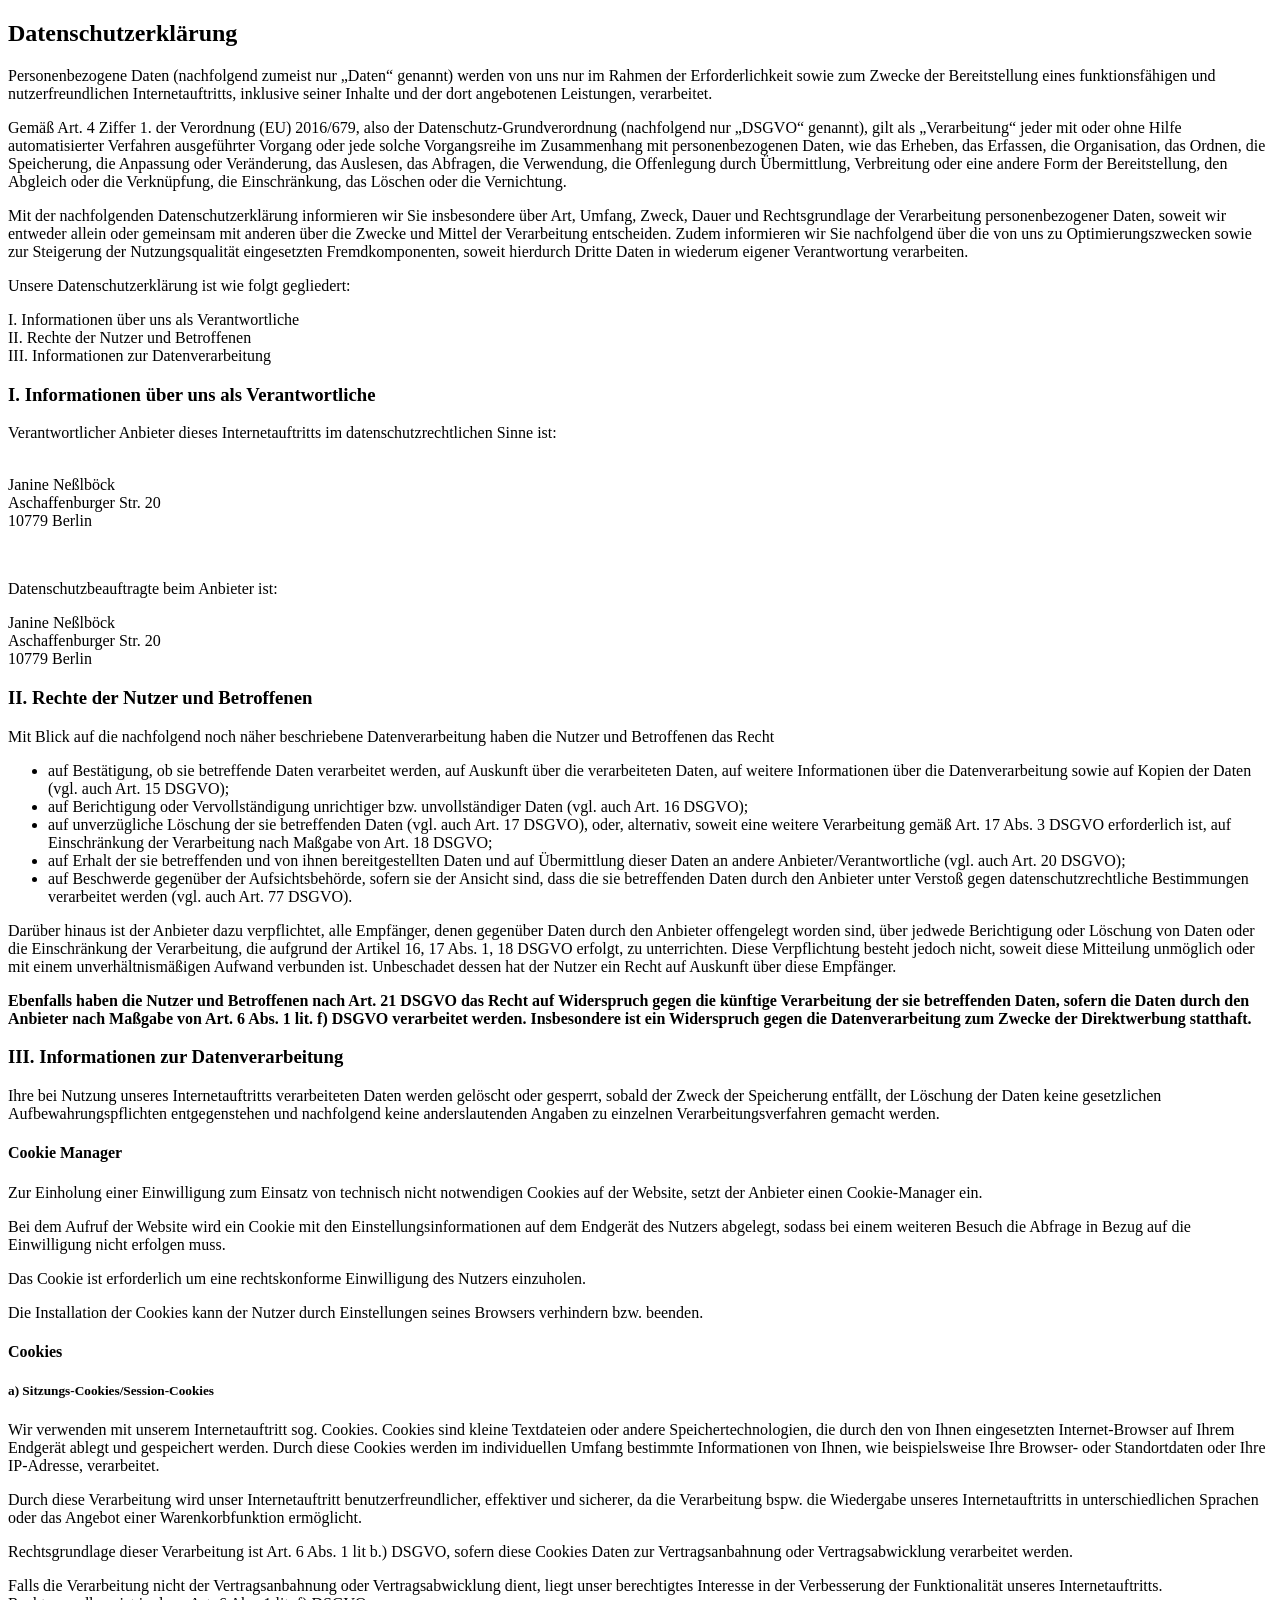
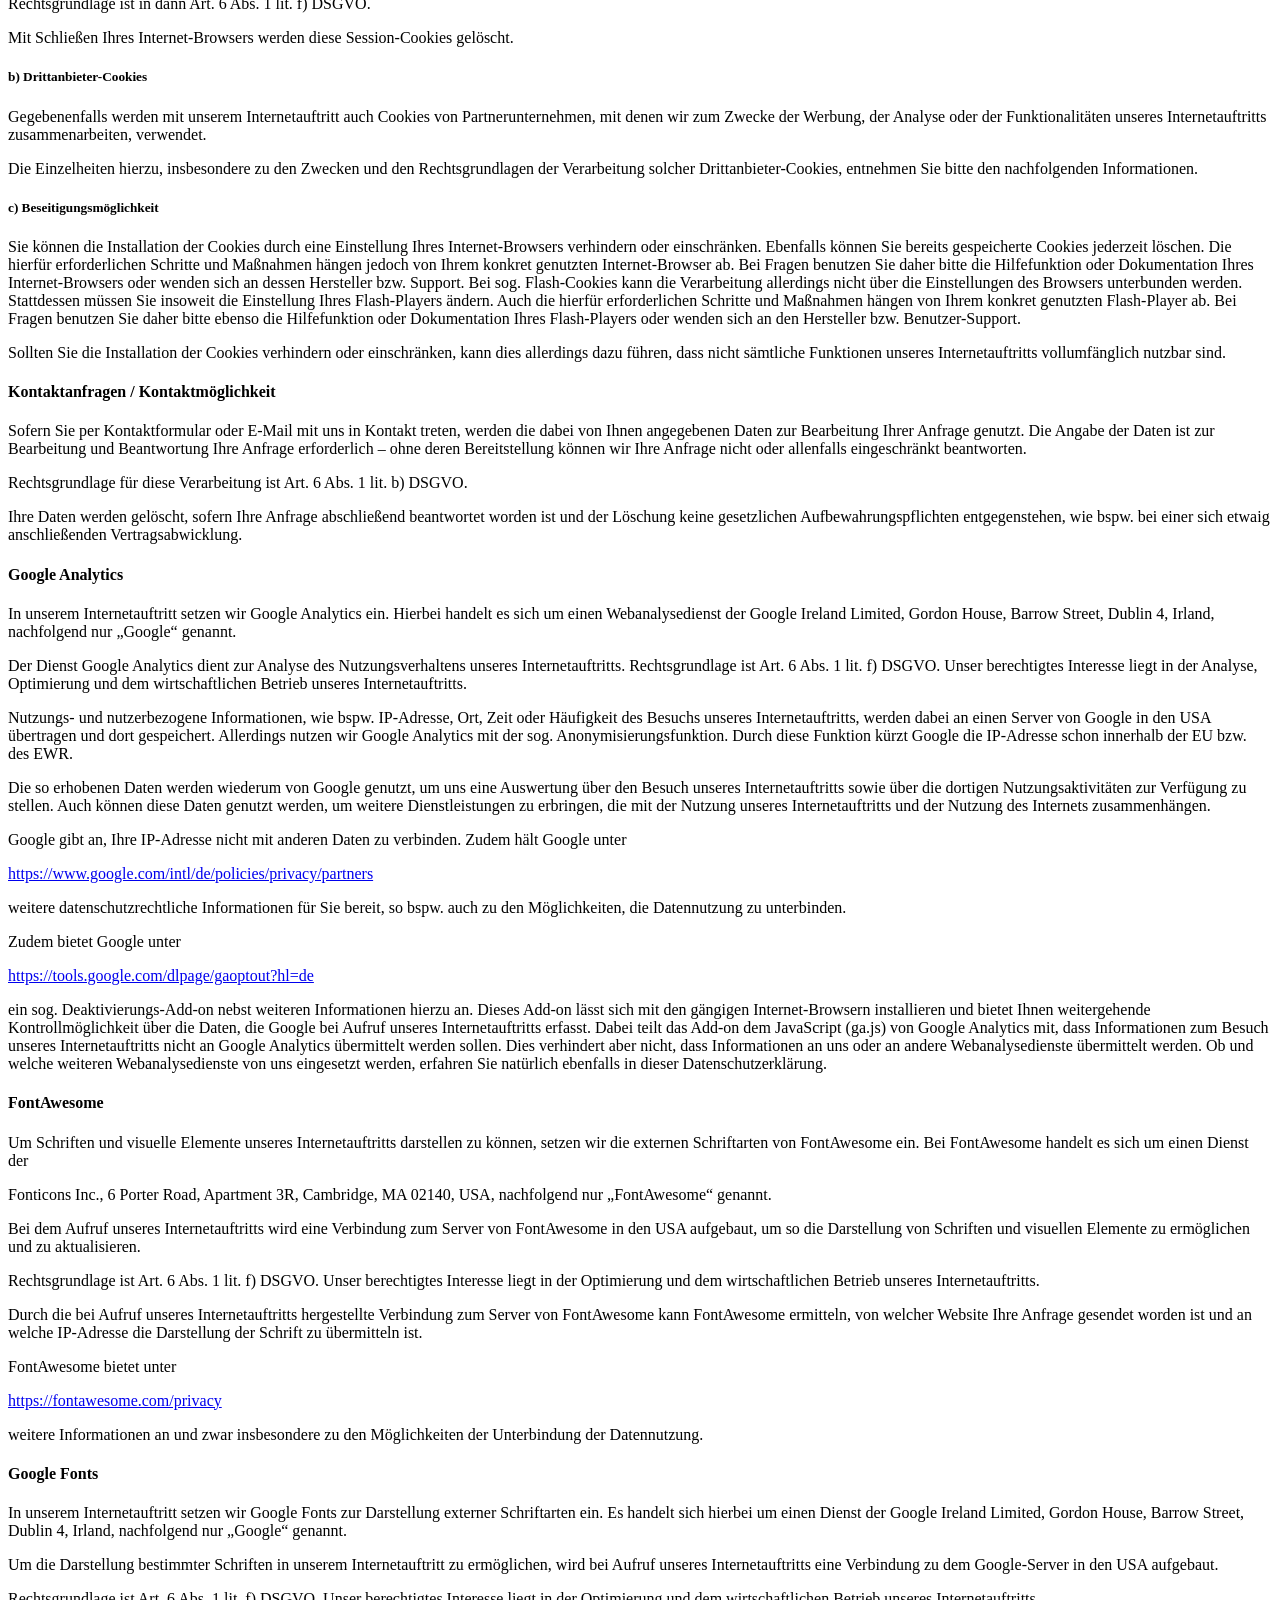
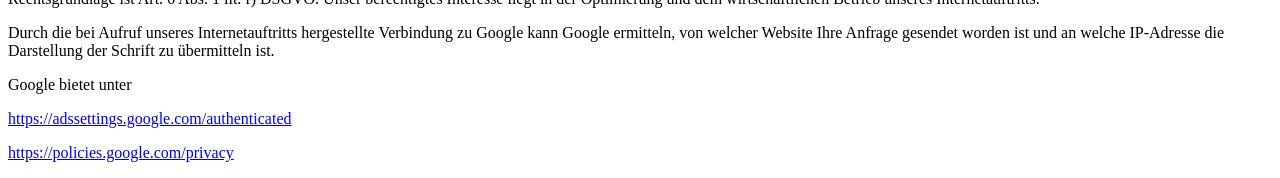
<file: datenschutz.html>
<!DOCTYPE html>
<html lang="de">
<head>
   <!-- Google tag (gtag.js) -->
<script async src="https://www.googletagmanager.com/gtag/js?id=G-K46KR4M9SP"></script>
<script>
  window.dataLayer = window.dataLayer || [];
  function gtag(){dataLayer.push(arguments);}
  gtag('js', new Date());

  gtag('config', 'G-K46KR4M9SP');
</script>
    <meta charset="UTF-8">
    <meta http-equiv="X-UA-Compatible" content="IE=edge">
    <meta name="viewport" content="width=device-width, initial-scale=1.0">
    
    <!-- Primary Meta Tags -->
    <title>Datenschutzerklärung - Janine Neßlböck</title>
    <meta name="title" content="Datenschutzerklärung - Janine Neßlböck">
    <meta name="description" content="Datenschutzerklärung von Janine Neßlböck - Tanzunterricht in Berlin">
    <meta name="robots" content="index, follow">
    
    <!-- Canonical URL -->
    <link rel="canonical" href="https://janinenesslboeck.de/datenschutz.html">
    
    <!-- Open Graph / Facebook -->
    <meta property="og:type" content="website">
    <meta property="og:url" content="https://janinenesslboeck.de/datenschutz.html">
    <meta property="og:title" content="Datenschutzerklärung - Janine Neßlböck">
    <meta property="og:description" content="Datenschutzerklärung und Datenschutzbestimmungen">
    
    <!-- Twitter -->
    <meta property="twitter:card" content="summary">
    <meta property="twitter:url" content="https://janinenesslboeck.de/datenschutz.html">
    <meta property="twitter:title" content="Datenschutzerklärung - Janine Neßlböck">
    <meta property="twitter:description" content="Datenschutzerklärung und Datenschutzbestimmungen">
    
    <link rel="icon" type="image/x-icon" href="dance1.png">
</head>
<body>
     <h2>Datenschutzerklärung</h2>
      <p>Personenbezogene Daten (nachfolgend zumeist nur „Daten“ genannt) werden von uns nur im Rahmen der Erforderlichkeit sowie zum Zwecke der Bereitstellung eines funktionsfähigen und nutzerfreundlichen Internetauftritts, inklusive seiner Inhalte und der dort angebotenen Leistungen, verarbeitet.</p> 
      <p>Gemäß Art. 4 Ziffer 1. der Verordnung (EU) 2016/679, also der Datenschutz-Grundverordnung (nachfolgend nur „DSGVO“ genannt), gilt als „Verarbeitung“ jeder mit oder ohne Hilfe automatisierter Verfahren ausgeführter Vorgang oder jede solche Vorgangsreihe im Zusammenhang mit personenbezogenen Daten, wie das Erheben, das Erfassen, die Organisation, das Ordnen, die Speicherung, die Anpassung oder Veränderung, das Auslesen, das Abfragen, die Verwendung, die Offenlegung durch Übermittlung, Verbreitung oder eine andere Form der Bereitstellung, den Abgleich oder die Verknüpfung, die Einschränkung, das Löschen oder die Vernichtung.</p> <p>Mit der nachfolgenden Datenschutzerklärung informieren wir Sie insbesondere über Art, Umfang, Zweck, Dauer und Rechtsgrundlage der Verarbeitung personenbezogener Daten, soweit wir entweder allein oder gemeinsam mit anderen über die Zwecke und Mittel der Verarbeitung entscheiden. Zudem informieren wir Sie nachfolgend über die von uns zu Optimierungszwecken sowie zur Steigerung der Nutzungsqualität eingesetzten Fremdkomponenten, soweit hierdurch Dritte Daten in wiederum eigener Verantwortung verarbeiten.</p> <p>Unsere Datenschutzerklärung ist wie folgt gegliedert:</p> <p>I. Informationen über uns als Verantwortliche<br>II. Rechte der Nutzer und Betroffenen<br>III. Informationen zur Datenverarbeitung</p>
       <h3>I. Informationen über uns als Verantwortliche</h3> <p>Verantwortlicher Anbieter dieses Internetauftritts im datenschutzrechtlichen Sinne ist:</p> 
       <br>Janine Neßlböck<br>Aschaffenburger Str. 20<br>10779 Berlin <p><br></p><p>Datenschutzbeauftragte beim Anbieter ist:</p> Janine Neßlböck<br>Aschaffenburger Str. 20<br>10779 Berlin <h3>II. Rechte der Nutzer und Betroffenen</h3> <p>Mit Blick auf die nachfolgend noch näher beschriebene Datenverarbeitung haben die Nutzer und Betroffenen das Recht</p> <ul> <li>auf Bestätigung, ob sie betreffende Daten verarbeitet werden, auf Auskunft über die verarbeiteten Daten, auf weitere Informationen über die Datenverarbeitung sowie auf Kopien der Daten (vgl. auch Art. 15 DSGVO);</li> <li>auf Berichtigung oder Vervollständigung unrichtiger bzw. unvollständiger Daten (vgl. auch Art. 16 DSGVO);</li> <li>auf unverzügliche Löschung der sie betreffenden Daten (vgl. auch Art. 17 DSGVO), oder, alternativ, soweit eine weitere Verarbeitung gemäß Art. 17 Abs. 3 DSGVO erforderlich ist, auf Einschränkung der Verarbeitung nach Maßgabe von Art. 18 DSGVO;</li> <li>auf Erhalt der sie betreffenden und von ihnen bereitgestellten Daten und auf Übermittlung dieser Daten an andere Anbieter/Verantwortliche (vgl. auch Art. 20 DSGVO);</li> <li>auf Beschwerde gegenüber der Aufsichtsbehörde, sofern sie der Ansicht sind, dass die sie betreffenden Daten durch den Anbieter unter Verstoß gegen datenschutzrechtliche Bestimmungen verarbeitet werden (vgl. auch Art. 77 DSGVO).</li> </ul> <p>Darüber hinaus ist der Anbieter dazu verpflichtet, alle Empfänger, denen gegenüber Daten durch den Anbieter offengelegt worden sind, über jedwede Berichtigung oder Löschung von Daten oder die Einschränkung der Verarbeitung, die aufgrund der Artikel 16, 17 Abs. 1, 18 DSGVO erfolgt, zu unterrichten. Diese Verpflichtung besteht jedoch nicht, soweit diese Mitteilung unmöglich oder mit einem unverhältnismäßigen Aufwand verbunden ist. Unbeschadet dessen hat der Nutzer ein Recht auf Auskunft über diese Empfänger.</p> <p><strong>Ebenfalls haben die Nutzer und Betroffenen nach Art. 21 DSGVO das Recht auf Widerspruch gegen die künftige Verarbeitung der sie betreffenden Daten, sofern die Daten durch den Anbieter nach Maßgabe von Art. 6 Abs. 1 lit. f) DSGVO verarbeitet werden. Insbesondere ist ein Widerspruch gegen die Datenverarbeitung zum Zwecke der Direktwerbung statthaft.</strong></p> <h3>III. Informationen zur Datenverarbeitung</h3> <p>Ihre bei Nutzung unseres Internetauftritts verarbeiteten Daten werden gelöscht oder gesperrt, sobald der Zweck der Speicherung entfällt, der Löschung der Daten keine gesetzlichen Aufbewahrungspflichten entgegenstehen und nachfolgend keine anderslautenden Angaben zu einzelnen Verarbeitungsverfahren gemacht werden.</p> <h4 class="jet-listing-dynamic-field__content">Cookie Manager </h4><p>Zur Einholung einer Einwilligung zum Einsatz von technisch nicht notwendigen Cookies auf der Website, setzt der Anbieter einen Cookie-Manager ein.</p> <p>Bei dem Aufruf der Website wird ein Cookie mit den Einstellungsinformationen auf dem Endgerät des Nutzers abgelegt, sodass bei einem weiteren Besuch die Abfrage in Bezug auf die Einwilligung nicht erfolgen muss.</p> <p>Das Cookie ist erforderlich um eine rechtskonforme Einwilligung des Nutzers einzuholen.</p> <p>Die Installation der Cookies kann der Nutzer durch Einstellungen seines Browsers verhindern bzw. beenden.</p> <h4 class="jet-listing-dynamic-field__content">Cookies</h4><h5>a) Sitzungs-Cookies/Session-Cookies</h5> <p>Wir verwenden mit unserem Internetauftritt sog. Cookies. Cookies sind kleine Textdateien oder andere Speichertechnologien, die durch den von Ihnen eingesetzten Internet-Browser auf Ihrem Endgerät ablegt und gespeichert werden. Durch diese Cookies werden im individuellen Umfang bestimmte Informationen von Ihnen, wie beispielsweise Ihre Browser- oder Standortdaten oder Ihre IP-Adresse, verarbeitet.</p> <p>Durch diese Verarbeitung wird unser Internetauftritt benutzerfreundlicher, effektiver und sicherer, da die Verarbeitung bspw. die Wiedergabe unseres Internetauftritts in unterschiedlichen Sprachen oder das Angebot einer Warenkorbfunktion ermöglicht.</p> <p>Rechtsgrundlage dieser Verarbeitung ist Art. 6 Abs. 1 lit b.) DSGVO, sofern diese Cookies Daten zur Vertragsanbahnung oder Vertragsabwicklung verarbeitet werden.</p> <p>Falls die Verarbeitung nicht der Vertragsanbahnung oder Vertragsabwicklung dient, liegt unser berechtigtes Interesse in der Verbesserung der Funktionalität unseres Internetauftritts. Rechtsgrundlage ist in dann Art. 6 Abs. 1 lit. f) DSGVO.</p> <p>Mit Schließen Ihres Internet-Browsers werden diese Session-Cookies gelöscht.</p> <h5>b) Drittanbieter-Cookies</h5> <p>Gegebenenfalls werden mit unserem Internetauftritt auch Cookies von Partnerunternehmen, mit denen wir zum Zwecke der Werbung, der Analyse oder der Funktionalitäten unseres Internetauftritts zusammenarbeiten, verwendet.</p> <p>Die Einzelheiten hierzu, insbesondere zu den Zwecken und den Rechtsgrundlagen der Verarbeitung solcher Drittanbieter-Cookies, entnehmen Sie bitte den nachfolgenden Informationen.</p> <h5>c) Beseitigungsmöglichkeit</h5> <p>Sie können die Installation der Cookies durch eine Einstellung Ihres Internet-Browsers verhindern oder einschränken. Ebenfalls können Sie bereits gespeicherte Cookies jederzeit löschen. Die hierfür erforderlichen Schritte und Maßnahmen hängen jedoch von Ihrem konkret genutzten Internet-Browser ab. Bei Fragen benutzen Sie daher bitte die Hilfefunktion oder Dokumentation Ihres Internet-Browsers oder wenden sich an dessen Hersteller bzw. Support. Bei sog. Flash-Cookies kann die Verarbeitung allerdings nicht über die Einstellungen des Browsers unterbunden werden. Stattdessen müssen Sie insoweit die Einstellung Ihres Flash-Players ändern. Auch die hierfür erforderlichen Schritte und Maßnahmen hängen von Ihrem konkret genutzten Flash-Player ab. Bei Fragen benutzen Sie daher bitte ebenso die Hilfefunktion oder Dokumentation Ihres Flash-Players oder wenden sich an den Hersteller bzw. Benutzer-Support.</p> <p>Sollten Sie die Installation der Cookies verhindern oder einschränken, kann dies allerdings dazu führen, dass nicht sämtliche Funktionen unseres Internetauftritts vollumfänglich nutzbar sind.</p> <h4 class="jet-listing-dynamic-field__content">Kontaktanfragen / Kontaktmöglichkeit</h4><p>Sofern Sie per Kontaktformular oder E-Mail mit uns in Kontakt treten, werden die dabei von Ihnen angegebenen Daten zur Bearbeitung Ihrer Anfrage genutzt. Die Angabe der Daten ist zur Bearbeitung und Beantwortung Ihre Anfrage erforderlich – ohne deren Bereitstellung können wir Ihre Anfrage nicht oder allenfalls eingeschränkt beantworten.</p> <p>Rechtsgrundlage für diese Verarbeitung ist Art. 6 Abs. 1 lit. b) DSGVO.</p> <p>Ihre Daten werden gelöscht, sofern Ihre Anfrage abschließend beantwortet worden ist und der Löschung keine gesetzlichen Aufbewahrungspflichten entgegenstehen, wie bspw. bei einer sich etwaig anschließenden Vertragsabwicklung.</p> <h4 class="jet-listing-dynamic-field__content">Google Analytics</h4><p>In unserem Internetauftritt setzen wir Google Analytics ein. Hierbei handelt es sich um einen Webanalysedienst der Google Ireland Limited, Gordon House, Barrow Street, Dublin 4, Irland, nachfolgend nur „Google“ genannt.</p> <p>Der Dienst Google Analytics dient zur Analyse des Nutzungsverhaltens unseres Internetauftritts. Rechtsgrundlage ist Art. 6 Abs. 1 lit. f) DSGVO. Unser berechtigtes Interesse liegt in der Analyse, Optimierung und dem wirtschaftlichen Betrieb unseres Internetauftritts.</p> <p>Nutzungs- und nutzerbezogene Informationen, wie bspw. IP-Adresse, Ort, Zeit oder Häufigkeit des Besuchs unseres Internetauftritts, werden dabei an einen Server von Google in den USA übertragen und dort gespeichert. Allerdings nutzen wir Google Analytics mit der sog. Anonymisierungsfunktion. Durch diese Funktion kürzt Google die IP-Adresse schon innerhalb der EU bzw. des EWR.</p> <p>Die so erhobenen Daten werden wiederum von Google genutzt, um uns eine Auswertung über den Besuch unseres Internetauftritts sowie über die dortigen Nutzungsaktivitäten zur Verfügung zu stellen. Auch können diese Daten genutzt werden, um weitere Dienstleistungen zu erbringen, die mit der Nutzung unseres Internetauftritts und der Nutzung des Internets zusammenhängen.</p> <p>Google gibt an, Ihre IP-Adresse nicht mit anderen Daten zu verbinden. Zudem hält Google unter</p> <p><a href="https://www.google.com/intl/de/policies/privacy/partners" target="_blank" rel="noopener nofollow">https://www.google.com/intl/de/policies/privacy/partners</a></p> <p>weitere datenschutzrechtliche Informationen für Sie bereit, so bspw. auch zu den Möglichkeiten, die Datennutzung zu unterbinden.</p> <p>Zudem bietet Google unter</p> <p><a href="https://tools.google.com/dlpage/gaoptout?hl=de" target="_blank" rel="noopener nofollow">https://tools.google.com/dlpage/gaoptout?hl=de</a></p> <p>ein sog. Deaktivierungs-Add-on nebst weiteren Informationen hierzu an. Dieses Add-on lässt sich mit den gängigen Internet-Browsern installieren und bietet Ihnen weitergehende Kontrollmöglichkeit über die Daten, die Google bei Aufruf unseres Internetauftritts erfasst. Dabei teilt das Add-on dem JavaScript (ga.js) von Google Analytics mit, dass Informationen zum Besuch unseres Internetauftritts nicht an Google Analytics übermittelt werden sollen. Dies verhindert aber nicht, dass Informationen an uns oder an andere Webanalysedienste übermittelt werden. Ob und welche weiteren Webanalysedienste von uns eingesetzt werden, erfahren Sie natürlich ebenfalls in dieser Datenschutzerklärung.</p> <h4 class="jet-listing-dynamic-field__content">FontAwesome</h4><p>Um Schriften und visuelle Elemente unseres Internetauftritts darstellen zu können, setzen wir die externen Schriftarten von FontAwesome ein. Bei FontAwesome handelt es sich um einen Dienst der</p> <p>Fonticons Inc., 6 Porter Road, Apartment 3R, Cambridge, MA 02140, USA, nachfolgend nur „FontAwesome“ genannt.</p> <p>Bei dem Aufruf unseres Internetauftritts wird eine Verbindung zum Server von FontAwesome in den USA aufgebaut, um so die Darstellung von Schriften und visuellen Elemente zu ermöglichen und zu aktualisieren.</p> <p>Rechtsgrundlage ist Art. 6 Abs. 1 lit. f) DSGVO. Unser berechtigtes Interesse liegt in der Optimierung und dem wirtschaftlichen Betrieb unseres Internetauftritts.</p> <p>Durch die bei Aufruf unseres Internetauftritts hergestellte Verbindung zum Server von FontAwesome kann FontAwesome ermitteln, von welcher Website Ihre Anfrage gesendet worden ist und an welche IP-Adresse die Darstellung der Schrift zu übermitteln ist.</p> <p>FontAwesome bietet unter</p> <p><a href="https://fontawesome.com/privacy" target="_blank" rel="noopener nofollow">https://fontawesome.com/privacy</a></p> <p>weitere Informationen an und zwar insbesondere zu den Möglichkeiten der Unterbindung der Datennutzung.</p> <h4 class="jet-listing-dynamic-field__content">Google Fonts</h4><p>In unserem Internetauftritt setzen wir Google Fonts zur Darstellung externer Schriftarten ein. Es handelt sich hierbei um einen Dienst der Google Ireland Limited, Gordon House, Barrow Street, Dublin 4, Irland, nachfolgend nur „Google“ genannt.</p> <p>Um die Darstellung bestimmter Schriften in unserem Internetauftritt zu ermöglichen, wird bei Aufruf unseres Internetauftritts eine Verbindung zu dem Google-Server in den USA aufgebaut.</p> <p>Rechtsgrundlage ist Art. 6 Abs. 1 lit. f) DSGVO. Unser berechtigtes Interesse liegt in der Optimierung und dem wirtschaftlichen Betrieb unseres Internetauftritts.</p> <p>Durch die bei Aufruf unseres Internetauftritts hergestellte Verbindung zu Google kann Google ermitteln, von welcher Website Ihre Anfrage gesendet worden ist und an welche IP-Adresse die Darstellung der Schrift zu übermitteln ist.</p> <p>Google bietet unter</p> <p><a href="https://adssettings.google.com/authenticated" target="_blank" rel="noopener nofollow">https://adssettings.google.com/authenticated</a></p> <p><a href="https://policies.google.com/privacy" target="_blank" rel="noopener nofollow">https://policies.google.com/privacy</a></p> 
</body>
</html>
</file>
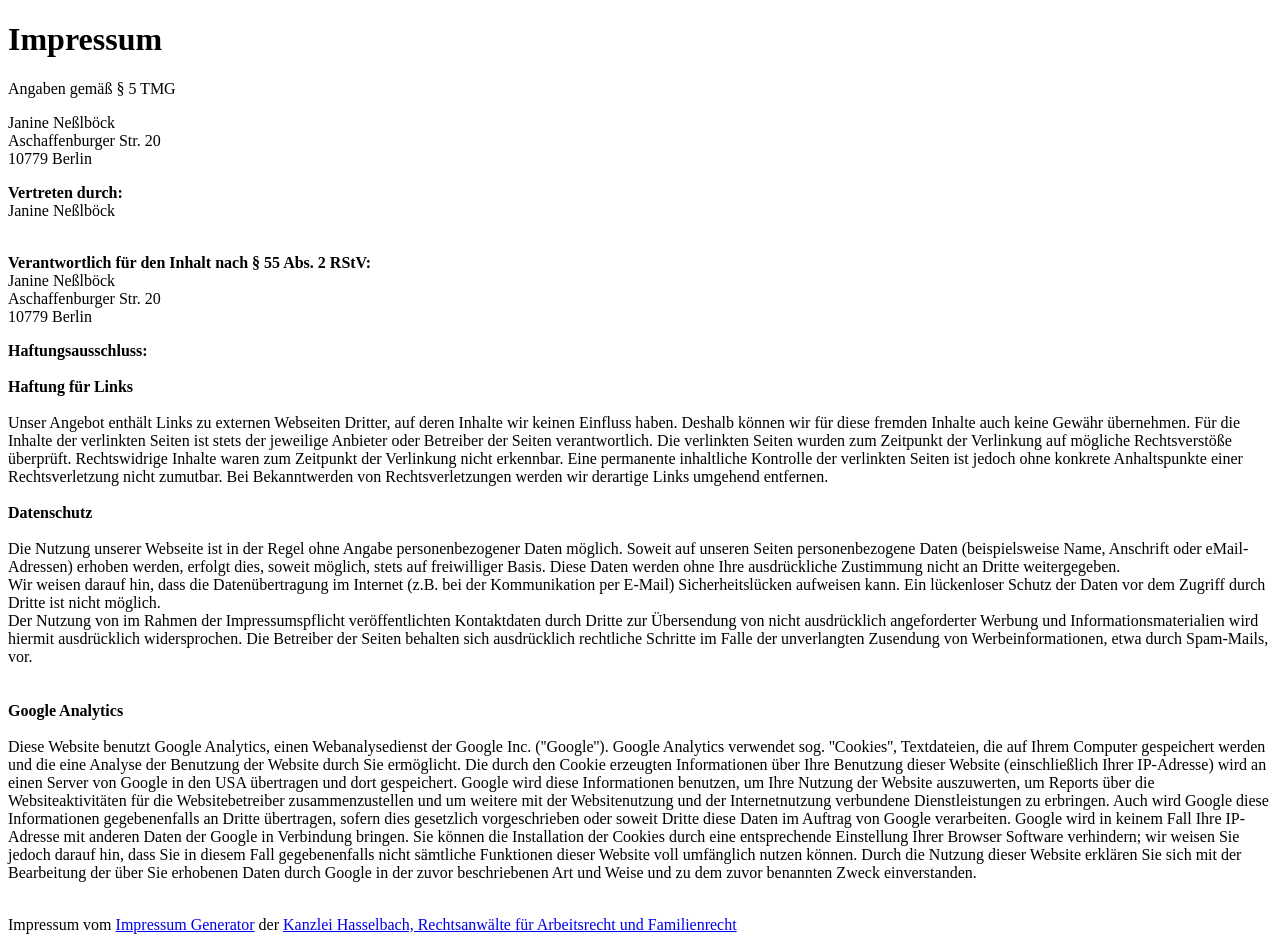
<file: impressum.html>
<!DOCTYPE html>
<html lang="de">
<head>
  <!-- Google tag (gtag.js) -->
<script async src="https://www.googletagmanager.com/gtag/js?id=G-K46KR4M9SP"></script>
<script>
  window.dataLayer = window.dataLayer || [];
  function gtag(){dataLayer.push(arguments);}
  gtag('js', new Date());

  gtag('config', 'G-K46KR4M9SP');
</script>
    <meta charset="UTF-8">
    <meta http-equiv="X-UA-Compatible" content="IE=edge">
    <meta name="viewport" content="width=device-width, initial-scale=1.0">
    
    <!-- Primary Meta Tags -->
    <title>Impressum - Janine Neßlböck</title>
    <meta name="title" content="Impressum - Janine Neßlböck">
    <meta name="description" content="Impressum und rechtliche Informationen von Janine Neßlböck - Tanzunterricht in Berlin">
    <meta name="robots" content="index, follow">
    
    <!-- Canonical URL -->
    <link rel="canonical" href="https://janinenesslboeck.de/impressum.html">
    
    <!-- Open Graph / Facebook -->
    <meta property="og:type" content="website">
    <meta property="og:url" content="https://janinenesslboeck.de/impressum.html">
    <meta property="og:title" content="Impressum - Janine Neßlböck">
    <meta property="og:description" content="Impressum und rechtliche Informationen">
    
    <!-- Twitter -->
    <meta property="twitter:card" content="summary">
    <meta property="twitter:url" content="https://janinenesslboeck.de/impressum.html">
    <meta property="twitter:title" content="Impressum - Janine Neßlböck">
    <meta property="twitter:description" content="Impressum und rechtliche Informationen">
    
    <link rel="icon" type="image/x-icon" href="dance1.png">
    
</head>
<body>
    <div class='impressum'><h1>Impressum</h1><p>Angaben gemäß § 5 TMG</p><p>Janine  Neßlböck <br> 
        Aschaffenburger Str. 20<br>10779 Berlin <br> 
        </p><p> <strong>Vertreten durch: </strong><br>
        Janine  Neßlböck<br>
        </a></br></p><p><strong>Verantwortlich für den Inhalt nach § 55 Abs. 2 RStV:</strong><br>
        Janine  Neßlböck <br> 
        Aschaffenburger Str. 20<br> 
        10779 Berlin <br></p> <p><strong>Haftungsausschluss: </strong><br><br><strong>Haftung für Links</strong><br><br>
        Unser Angebot enthält Links zu externen Webseiten Dritter, auf deren Inhalte wir keinen Einfluss haben. Deshalb können wir für diese fremden Inhalte auch keine Gewähr übernehmen. Für die Inhalte der verlinkten Seiten ist stets der jeweilige Anbieter oder Betreiber der Seiten verantwortlich. Die verlinkten Seiten wurden zum Zeitpunkt der Verlinkung auf mögliche Rechtsverstöße überprüft. Rechtswidrige Inhalte waren zum Zeitpunkt der Verlinkung nicht erkennbar. Eine permanente inhaltliche Kontrolle der verlinkten Seiten ist jedoch ohne konkrete Anhaltspunkte einer Rechtsverletzung nicht zumutbar. Bei Bekanntwerden von Rechtsverletzungen werden wir derartige Links umgehend entfernen.<br><br><strong>Datenschutz</strong><br><br>
        Die Nutzung unserer Webseite ist in der Regel ohne Angabe personenbezogener Daten möglich. Soweit auf unseren Seiten personenbezogene Daten (beispielsweise Name, Anschrift oder eMail-Adressen) erhoben werden, erfolgt dies, soweit möglich, stets auf freiwilliger Basis. Diese Daten werden ohne Ihre ausdrückliche Zustimmung nicht an Dritte weitergegeben. <br>
        Wir weisen darauf hin, dass die Datenübertragung im Internet (z.B. bei der Kommunikation per E-Mail) Sicherheitslücken aufweisen kann. Ein lückenloser Schutz der Daten vor dem Zugriff durch Dritte ist nicht möglich. <br>
        Der Nutzung von im Rahmen der Impressumspflicht veröffentlichten Kontaktdaten durch Dritte zur Übersendung von nicht ausdrücklich angeforderter Werbung und Informationsmaterialien wird hiermit ausdrücklich widersprochen. Die Betreiber der Seiten behalten sich ausdrücklich rechtliche Schritte im Falle der unverlangten Zusendung von Werbeinformationen, etwa durch Spam-Mails, vor.<br>
        <br><br><strong>Google Analytics</strong><br><br>
        Diese Website benutzt Google Analytics, einen Webanalysedienst der Google Inc. (''Google''). Google Analytics verwendet sog. ''Cookies'', Textdateien, die auf Ihrem Computer gespeichert werden und die eine Analyse der Benutzung der Website durch Sie ermöglicht. Die durch den Cookie erzeugten Informationen über Ihre Benutzung dieser Website (einschließlich Ihrer IP-Adresse) wird an einen Server von Google in den USA übertragen und dort gespeichert. Google wird diese Informationen benutzen, um Ihre Nutzung der Website auszuwerten, um Reports über die Websiteaktivitäten für die Websitebetreiber zusammenzustellen und um weitere mit der Websitenutzung und der Internetnutzung verbundene Dienstleistungen zu erbringen. Auch wird Google diese Informationen gegebenenfalls an Dritte übertragen, sofern dies gesetzlich vorgeschrieben oder soweit Dritte diese Daten im Auftrag von Google verarbeiten. Google wird in keinem Fall Ihre IP-Adresse mit anderen Daten der Google in Verbindung bringen. Sie können die Installation der Cookies durch eine entsprechende Einstellung Ihrer Browser Software verhindern; wir weisen Sie jedoch darauf hin, dass Sie in diesem Fall gegebenenfalls nicht sämtliche Funktionen dieser Website voll umfänglich nutzen können. Durch die Nutzung dieser Website erklären Sie sich mit der Bearbeitung der über Sie erhobenen Daten durch Google in der zuvor beschriebenen Art und Weise und zu dem zuvor benannten Zweck einverstanden.</p><br> 
        Impressum vom <a href="https://www.impressum-generator.de">Impressum Generator</a> der <a href="https://www.kanzlei-hasselbach.de/">Kanzlei Hasselbach, Rechtsanwälte für Arbeitsrecht und Familienrecht</a>
         </div>

</body>
</html>
</file>
